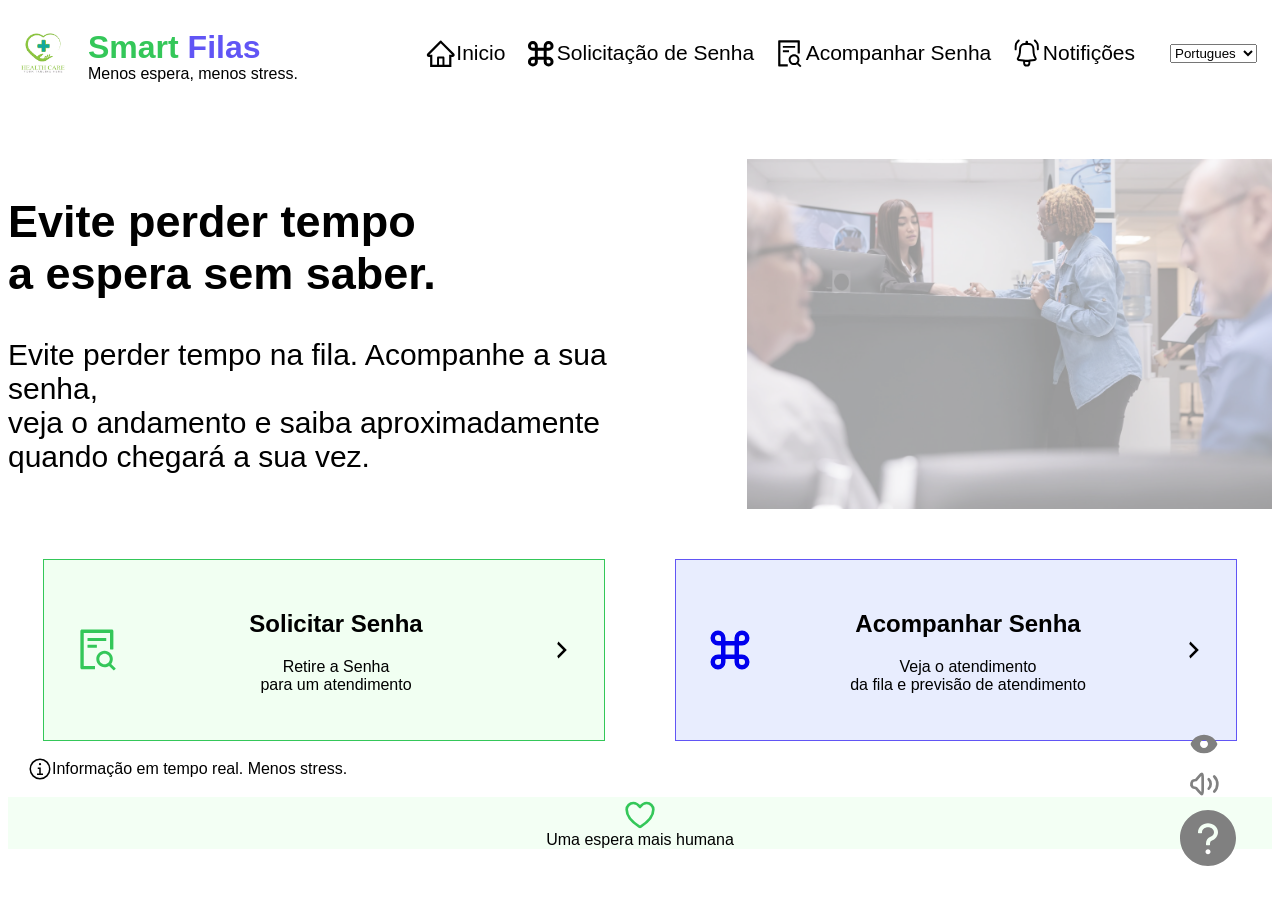
<file: index.html>
<!DOCTYPE html>
<html lang="pt-br">
    <head>
        <meta charset="UTF-8">
        <meta name="viewport" content="width=, initial-scale=1.0">
        <link rel="stylesheet" href="pagina_inicio.css">
    <title>Pagina inicial</title>
</head>
<body>
   <header>  <!--cabeçalho (barra de menu)-->

        <div id="logo">  <!--logotipo e slogan-->
            <img id="imglogo" src="logo-saude.avif" alt="imgLogo">
            <div id="logoNome">
                <h1 id="smarfilas"><span id="smart">Smart</span> <span id="filas">Filas</span></h1>
                <P id="slogan">Menos espera, menos stress.</P>
            </div>
        </div>
       

        <div class="menu">   <!--menu container-->

             <!--menu inicio-->
        <div class="hov" id="inicio">
                

            <a href="Inicio" id="menunav" target="_self">
                <svg xmlns="http://www.w3.org/2000/svg" width="1.5em" height="1.5em" viewBox="0 0 1024 1024">
	                <path d="M0 0h1024v1024H0z" fill="none" />
	                <path fill="currentColor" d="M946.5 505L560.1 118.8l-25.9-25.9a31.5 31.5 0 0 0-44.4 0L77.5 505a63.9 63.9 0 0 0-18.8 46c.4 35.2 29.7 63.3 64.9 63.3h42.5V940h691.8V614.3h43.4c17.1 0 33.2-6.7 45.3-18.8a63.6 63.6 0 0 0 18.7-45.3c0-17-6.7-33.1-18.8-45.2M568 868H456V664h112zm217.9-325.7V868H632V640c0-22.1-17.9-40-40-40H432c-22.1 0-40 17.9-40 40v228H238.1V542.3h-96l370-369.7l23.1 23.1L882 542.3z" />
                </svg>
                Inicio
            </a>
        </div>
       
             <!--menu solicitar senha-->
            <div class="hov" id="divSolicitacaoDeSenha">
               
                <a href="#" id="menunav" target="_self">
                    <svg xmlns="http://www.w3.org/2000/svg" width="1.5em" height="1.5em" viewBox="0 0 16 16">
	                    <path d="M0 0h16v16H0z" fill="none" />
	                    <path fill="currentColor" d="M1.5 4a2.5 2.5 0 0 1 5 0v1h3V4A2.5 2.5 0 1 1 12 6.5h-1v3h1A2.5 2.5 0 1 1 9.5 12v-1h-3v1A2.5 2.5 0 1 1 4 9.5h1v-3H4A2.5 2.5 0 0 1 1.5 4m9.5 7v1a1 1 0 1 0 1-1zM9.5 9.5v-3h-3v3zM12 5a1 1 0 1 0-1-1v1zm-7 6H4a1 1 0 1 0 1 1zm0-7a1 1 0 1 0-1 1h1z" />
                    </svg>

                    Solicitação de Senha
                </a>
            </div>

             <!--menu acompanhar senha-->
            <div class="hov" id="div-acompanhar-senha">

                <a href="#" id="menunav" target="_self">
                    <svg xmlns="http://www.w3.org/2000/svg" width="1.5em" height="1.5em" viewBox="0 0 1024 1024">
	                    <path d="M0 0h1024v1024H0z" fill="none" />
	                    <path fill="currentColor" d="M688 312v-48c0-4.4-3.6-8-8-8H296c-4.4 0-8 3.6-8 8v48c0 4.4 3.6 8 8 8h384c4.4 0 8-3.6 8-8m-392 88c-4.4 0-8 3.6-8 8v48c0 4.4 3.6 8 8 8h184c4.4 0 8-3.6 8-8v-48c0-4.4-3.6-8-8-8zm144 452H208V148h560v344c0 4.4 3.6 8 8 8h56c4.4 0 8-3.6 8-8V108c0-17.7-14.3-32-32-32H168c-17.7 0-32 14.3-32 32v784c0 17.7 14.3 32 32 32h272c4.4 0 8-3.6 8-8v-56c0-4.4-3.6-8-8-8m445.7 51.5l-93.3-93.3C814.7 780.7 828 743.9 828 704c0-97.2-78.8-176-176-176s-176 78.8-176 176s78.8 176 176 176c35.8 0 69-10.7 96.8-29l94.7 94.7c1.6 1.6 3.6 2.3 5.6 2.3s4.1-.8 5.6-2.3l31-31a7.9 7.9 0 0 0 0-11.2M652 816c-61.9 0-112-50.1-112-112s50.1-112 112-112s112 50.1 112 112s-50.1 112-112 112" />
                    </svg>
                        Acompanhar Senha
                </a>
            </div>

             <!--menu notificações-->
            <div class="hov" id="div-notificacao">

                 <a href="Notificacao" id="menunav" target="_self">
                    <svg xmlns="http://www.w3.org/2000/svg" width="1.5em" height="1.5em" viewBox="0 0 24 24">
	                    <path d="M0 0h24v24H0z" fill="none" />
	                    <path fill="currentColor" d="M6.429 2.413a.75.75 0 0 0-1.13-.986l-1.292 1.48a4.75 4.75 0 0 0-1.17 3.024L2.78 8.65a.75.75 0 1 0 1.5.031l.056-2.718a3.25 3.25 0 0 1 .801-2.069z" />
	                    <path fill="currentColor" fill-rule="evenodd" d="M6.237 7.7a4.214 4.214 0 0 1 4.206-3.95H11V3a1 1 0 1 1 2 0v.75h.557a4.214 4.214 0 0 1 4.206 3.95l.221 3.534a7.4 7.4 0 0 0 1.308 3.754a1.617 1.617 0 0 1-1.135 2.529l-3.407.408V19a2.75 2.75 0 1 1-5.5 0v-1.075l-3.407-.409a1.617 1.617 0 0 1-1.135-2.528a7.4 7.4 0 0 0 1.308-3.754zm4.206-2.45a2.714 2.714 0 0 0-2.709 2.544l-.22 3.534a8.9 8.9 0 0 1-1.574 4.516a.117.117 0 0 0 .082.183l3.737.449c1.489.178 2.993.178 4.482 0l3.737-.449a.117.117 0 0 0 .082-.183a8.9 8.9 0 0 1-1.573-4.516l-.221-3.534a2.714 2.714 0 0 0-2.709-2.544zm1.557 15c-.69 0-1.25-.56-1.25-1.25v-.75h2.5V19c0 .69-.56 1.25-1.25 1.25" clip-rule="evenodd" />
	                    <path fill="currentColor" d="M17.643 1.355a.75.75 0 0 0-.072 1.058l1.292 1.48a3.25 3.25 0 0 1 .8 2.07l.057 2.717a.75.75 0 0 0 1.5-.031l-.057-2.718a4.75 4.75 0 0 0-1.17-3.024l-1.292-1.48a.75.75 0 0 0-1.058-.072" />
                    </svg>
                    Notifições
                </a>
             </div>



               <!--escolher idioma-->
          
        <select class="escolherLingua" alt="#">
            <option id="prtugues">Portugues</option>
            <option id="emakwa">Emakwa</option>
            <option id="ximakonde">ximakonde</option>
            <option id="ingles">Ingles</option>

        </select>

        </div>  <!--fecho do menu container-->


       
  
    </header>


    <section class="hero">
        <div>
            <h2>Evite perder tempo <br>a espera sem saber.</h2>
            <p>Evite perder tempo na fila. Acompanhe a sua senha, <br> veja o andamento e saiba aproximadamente <br> quando chegará a sua vez.
            
        </div>
        <img src="verificar-fila.webp"  id="imgSenha"alt="#">
    </section>

    <aside>
        <a class="cardSolicitar-senha" href="p2_solicitar-senha.html"  target="_self">
            <svg  class="iconeSolicitar1" xmlns="http://www.w3.org/2000/svg" width="3em" height="3em" viewBox="0 0 1024 1024">
	                    <path d="M0 0h1024v1024H0z" fill="none" />
	                    <path fill="currentColor" d="M688 312v-48c0-4.4-3.6-8-8-8H296c-4.4 0-8 3.6-8 8v48c0 4.4 3.6 8 8 8h384c4.4 0 8-3.6 8-8m-392 88c-4.4 0-8 3.6-8 8v48c0 4.4 3.6 8 8 8h184c4.4 0 8-3.6 8-8v-48c0-4.4-3.6-8-8-8zm144 452H208V148h560v344c0 4.4 3.6 8 8 8h56c4.4 0 8-3.6 8-8V108c0-17.7-14.3-32-32-32H168c-17.7 0-32 14.3-32 32v784c0 17.7 14.3 32 32 32h272c4.4 0 8-3.6 8-8v-56c0-4.4-3.6-8-8-8m445.7 51.5l-93.3-93.3C814.7 780.7 828 743.9 828 704c0-97.2-78.8-176-176-176s-176 78.8-176 176s78.8 176 176 176c35.8 0 69-10.7 96.8-29l94.7 94.7c1.6 1.6 3.6 2.3 5.6 2.3s4.1-.8 5.6-2.3l31-31a7.9 7.9 0 0 0 0-11.2M652 816c-61.9 0-112-50.1-112-112s50.1-112 112-112s112 50.1 112 112s-50.1 112-112 112" />
                    </svg>
            <div id="cardSolicitar-senha">
                <h2 id="Solicitar-senha">Solicitar Senha</h2>
                <p id="paragrafoSolicitar-senha">Retire a Senha<br>para um atendimento</p>
            </div>

            <svg class="iconeSolicitarSeta1" xmlns="http://www.w3.org/2000/svg" width="1.5em" height="1.5em" viewBox="0 0 20 20">
	            <path d="M0 0h20v20H0z" fill="none" />
	            <path fill="currentColor" d="m6 15l5-5l-5-5l1-2l7 7l-7 7z" />
            </svg>

        </a>
    
        <a  class="acompanhar-senha" href="acompanhar-senha.html"  target="_self">
             <svg xmlns="http://www.w3.org/2000/svg" width="3em" height="3em" viewBox="0 0 16 16">
	                    <path d="M0 0h16v16H0z" fill="none" />
	                    <path fill="currentColor" d="M1.5 4a2.5 2.5 0 0 1 5 0v1h3V4A2.5 2.5 0 1 1 12 6.5h-1v3h1A2.5 2.5 0 1 1 9.5 12v-1h-3v1A2.5 2.5 0 1 1 4 9.5h1v-3H4A2.5 2.5 0 0 1 1.5 4m9.5 7v1a1 1 0 1 0 1-1zM9.5 9.5v-3h-3v3zM12 5a1 1 0 1 0-1-1v1zm-7 6H4a1 1 0 1 0 1 1zm0-7a1 1 0 1 0-1 1h1z" />
                    </svg>
            <div id="acompanhar-senha">
                <h2>Acompanhar Senha</h2>
                <p id="paragrafoAcompanhar-senha">Veja o atendimento<br>da fila e previsão de atendimento</p>
            </div>
            <svg class="iconeSolicitarSeta2" xmlns="http://www.w3.org/2000/svg" width="1.5em" height="1.5em" viewBox="0 0 20 20">
	            <path d="M0 0h20v20H0z" fill="none" />
	            <path fill="currentColor" d="m6 15l5-5l-5-5l1-2l7 7l-7 7z" />
            </svg>

        </a>  
    </aside>


    <p id="info">
        <svg xmlns="http://www.w3.org/2000/svg" width="1.5em" height="1.5em" viewBox="0 0 32 32">
	        <path d="M0 0h32v32H0z" fill="none" />
	        <path fill="currentColor" d="M17 22v-8h-4v2h2v6h-3v2h8v-2zM16 8a1.5 1.5 0 1 0 1.5 1.5A1.5 1.5 0 0 0 16 8" />
	        <path fill="currentColor" d="M16 30a14 14 0 1 1 14-14a14 14 0 0 1-14 14m0-26a12 12 0 1 0 12 12A12 12 0 0 0 16 4" />
        </svg>
            Informação em tempo real. Menos stress.</p>
    
    <footer>

        <div class="coracao">
            <svg id="coracao" xmlns="http://www.w3.org/2000/svg" width="2em" height="2em" viewBox="0 0 24 24">
	            <path d="M0 0h24v24H0z" fill="none" />
	            <path fill="none" stroke="currentColor" stroke-linecap="round" stroke-linejoin="round" stroke-width="2" d="M7 3C4.239 3 2 5.216 2 7.95c0 2.207.875 7.445 9.488 12.74a.99.99 0 0 0 1.024 0C21.126 15.395 22 10.157 22 7.95C22 5.216 19.761 3 17 3s-5 3-5 3s-2.239-3-5-3" />
            </svg>

            <p id="pRodape">Uma espera mais humana</p>
        </div>

        <class>
            <a id="duvidas" href="p10_duvidas_e_feedbacks.html">
                <svg xmlns="http://www.w3.org/2000/svg" width="4em" height="4em" viewBox="0 0 1024 1024">
	                <path d="M0 0h1024v1024H0z" fill="none" />
	                <path fill="currentColor" d="M512 64C264.6 64 64 264.6 64 512s200.6 448 448 448s448-200.6 448-448S759.4 64 512 64m0 708c-22.1 0-40-17.9-40-40s17.9-40 40-40s40 17.9 40 40s-17.9 40-40 40m62.9-219.5a48.3 48.3 0 0 0-30.9 44.8V620c0 4.4-3.6 8-8 8h-48c-4.4 0-8-3.6-8-8v-21.5c0-23.1 6.7-45.9 19.9-64.9c12.9-18.6 30.9-32.8 52.1-40.9c34-13.1 56-41.6 56-72.7c0-44.1-43.1-80-96-80s-96 35.9-96 80v7.6c0 4.4-3.6 8-8 8h-48c-4.4 0-8-3.6-8-8V420c0-39.3 17.2-76 48.4-103.3C430.4 290.4 470 276 512 276s81.6 14.5 111.6 40.7C654.8 344 672 380.7 672 420c0 57.8-38.1 109.8-97.1 132.5" />
                </svg>

            </a>
            <a href="p13_voz_.html">
               <svg id="ouvir" xmlns="http://www.w3.org/2000/svg" width="2em" height="2em" viewBox="0 0 24 24">
	<path d="M0 0h24v24H0z" fill="none" />
	<g fill="none" stroke="currentColor" stroke-width="2">
		<path d="M3.158 13.93a3.75 3.75 0 0 1 0-3.86a1.5 1.5 0 0 1 .993-.7l1.693-.339a.45.45 0 0 0 .258-.153L8.17 6.395c1.182-1.42 1.774-2.129 2.301-1.938S11 5.572 11 7.42v9.162c0 1.847 0 2.77-.528 2.962c-.527.19-1.119-.519-2.301-1.938L6.1 15.122a.45.45 0 0 0-.257-.153L4.15 14.63a1.5 1.5 0 0 1-.993-.7Z" />
		<path stroke-linecap="round" d="M15.536 8.464a5 5 0 0 1 .027 7.044m4.094-9.165a8 8 0 0 1 .044 11.27" />
	</g>
</svg>

            </a>
            <a  href="p13_ampliar_.html">
                <svg id="visao" xmlns="http://www.w3.org/2000/svg" width="2em" height="2em" viewBox="0 0 24 24">
	                <path d="M0 0h24v24H0z" fill="none" />
	                <path fill="currentColor" d="M12 19c7.63 0 9.93-6.62 9.95-6.68c.07-.21.07-.43 0-.63c-.02-.07-2.32-6.68-9.95-6.68s-9.93 6.61-9.95 6.67c-.07.21-.07.43 0 .63c.02.07 2.32 6.68 9.95 6.68Zm0-10c1.64 0 3 1.36 3 3s-1.36 3-3 3s-3-1.36-3-3s1.36-3 3-3" />
                </svg>

            </a>
        </class>
    </footer>
</body>
</html>
</file>
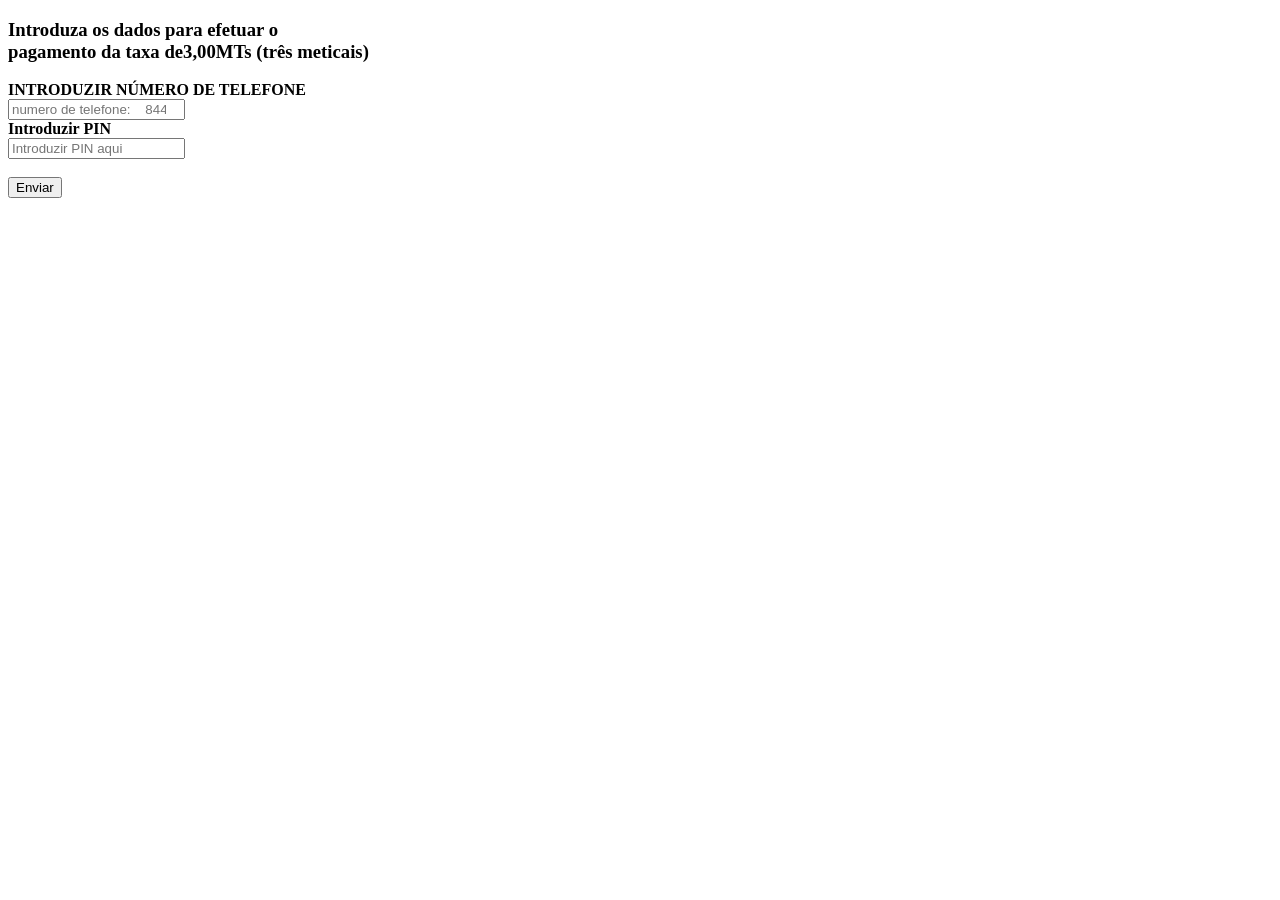
<file: p5 solicitar senha.html>
<!DOCTYPE html>
<html lang="pt">
<head>
    <meta charset="UTF-8">
    <meta name="viewport" content="width=device-width, initial-scale=1.0">
    <title>dados para pagamento</title>
</head>
<body>
<div id="caixa1">
    <form action="">
        <h3><b>Introduza os dados para efetuar o<br>pagamento da taxa de<span>3,00MTs (tr&ecirc;s meticais)</span></b></h3>
        <label for="numero"><b>INTRODUZIR N&Uacute;MERO DE TELEFONE</b></label><br>
        <input type="number" id="numero" placeholder="numero de telefone:    844612345"><br>
        <label for="numero"><b>Introduzir PIN</b></label><br>
        <input type="number" id="pin" placeholder="Introduzir PIN aqui"><br><br>
        <button id="enviar">Enviar</button>
    </form>
</div>
</body>
</html>
</file>
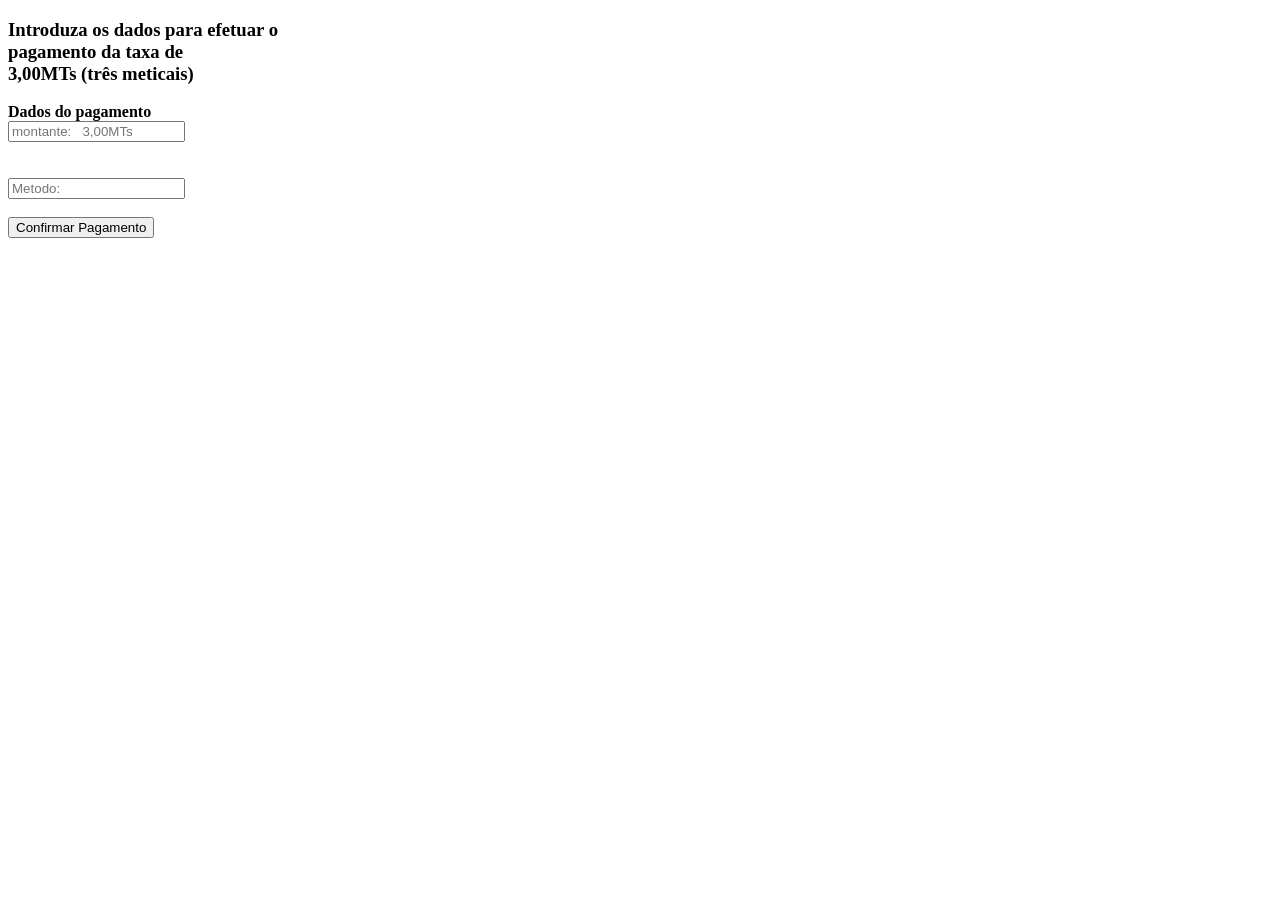
<file: p6 solicitar senha.html>
<!DOCTYPE html>
<html lang="pt">
<head>
    <meta charset="UTF-8">
    <meta name="viewport" content="width=device-width, initial-scale=1.0">
    <title>Document</title>
</head>
<body>
      <div id="caixa2">
      
        <form action=""></form>
                 <h3><b>Introduza os dados para efetuar o<br>pagamento da taxa de<span><br>3,00MTs (tr&ecirc;s meticais)</b></span></h3>
        
        <!--Dados para metodo de pagamento-->
                 <label for="numero"><b>Dados do pagamento</b></label><br>
                <input type="number" id="numero2" placeholder="montante:   3,00MTs"><br><br>
                <label for="numero"></label><br>
                <input type="numero1" id="metodo" placeholder="Metodo:"><br><br>
                 <button id="confirmar">Confirmar Pagamento</button>
        </form>
    </div>
</body>
</html>
</file>
<file: pagina_inicio.css>
*{
	font-family:arial, sans-serif;
	
}

body {
    background-color:white ;
}


header{
    display:flex;
	justify-content:space-between;
	align-items:center;
    flex-direction: row;
    background-color: rgb(255, 255, 255);
    margin-bottom: 60px;
    position: relative;
	
}

.escolherLingua{
    margin: 15px;
    gap: 30px;
}




    

#logo{
  display: flex;
  align-items: center;
   gap: 10px;
  
}
#imglogo{
    width: 70px;
    height: 70px;
}


.logotipo{
    display: flex;
    justify-content: space-between;
    align-items: center;
    margin: 15px;
       
}



#slogan{
    margin-top: -23px;
  
    }


    #smart{
        color: #34C759;
    }
span{
    color: #6155F5;
}

.menuh{
    display: flex;
    
}
.menu{
    display: flex;
    text-align: right;
    align-items: center;
    gap: 20px;
    font-size: 21px;
    
}

.hov:hover{
	padding:10px;
	border-radius:10px;
	background-color:whitesmoke;
	font-weight:bold;
   
}


aside{
    display: flex;
    align-items: center;
    flex-wrap: wrap;
    justify-content: space-around;
}
.cardSolicitar-senha{
     display: flex;
    align-items: center;
    justify-content: space-between;
    background-color: #F1FFF2;
    border: solid 0.5px #34C759;
    padding: 30px;
    width: 500px;
    text-decoration: none;
}

#cardSolicitar-senha{
   text-align: center;
   color: black;
  
}
.iconeSolicitarSeta1{
   color:black
}
.iconeSolicitar1{
   color:#34C759
}
 .acompanhar-senha{
    display: flex;
    align-items: center;
    justify-content: space-between;
    background-color: #E8EDFE;
    border: solid 0.5px #6155F5;
    padding: 30px;
    width: 500px;
    text-decoration: none;
 }

 #acompanhar-senha{
    text-align: center;
    align-content: center;
    color: black;
}
.iconeSolicitarSeta2{
    color:black
}


#menunav{
    display: flex;
    justify-content: center;
    align-items: center;
    text-decoration: none;
    color: black;
    
}
#inicio{
    display: flex;
    justify-content: center;
    align-items: center;

    
}
#imgSenha{
    width: 550px;
    height: 350px;
    margin-left: 100px;
    opacity: 40%;
}
section{
    display: flex;
    justify-content: space-around;
}
.hero{
    font-size: 30px;
   
    margin-top: 50px;
    margin-bottom: 50px;
}
#info{
    display: flex;
    align-items: center;
    margin-left: 20px;
}

footer{
    background-color: #F3FFF4;
}
.coracao{
    text-align: center;
}
#coracao{
 color: #34C759;
 margin-bottom: -20px;
}
#duvidas{
   display: flex;
   justify-content: flex-end;
   margin-right: 20px;
   position: fixed;
   bottom: 30px;
   right: 20px;
   text-decoration: none;
   color: gray;

}
#ouvir{
   display: flex;
   justify-content: flex-end;
   margin-right: 20px;
   position: fixed;
   bottom: 100px;
   right: 40px;
   text-decoration: none;
   color: gray;

}
#visao{
   display: flex;
   justify-content: flex-end;
   margin-right: 20px;
   position: fixed;
   bottom: 140px;
   right: 40px;
   text-decoration: none;
   color: gray;

}
</file>
